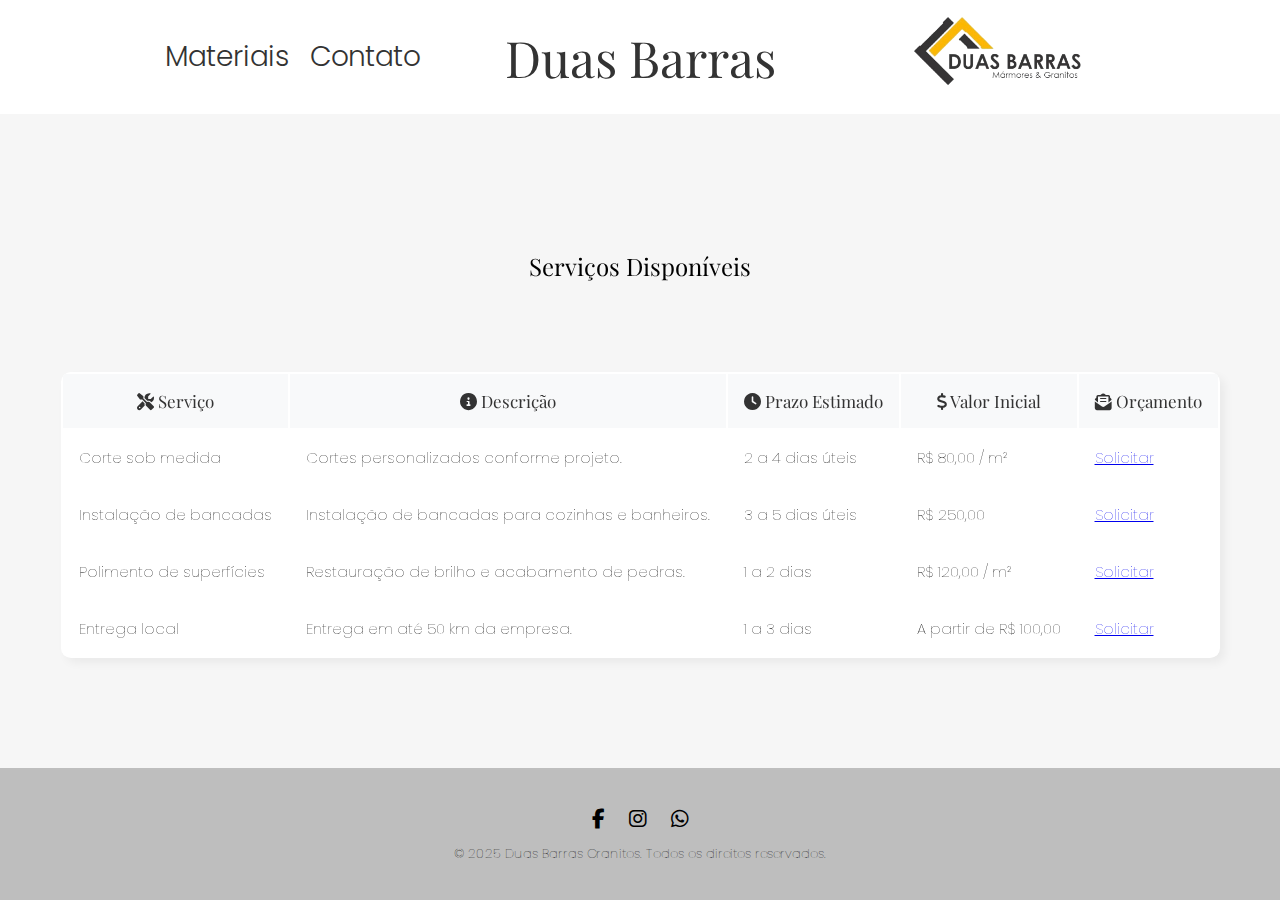
<file: html/b1.html>
<!DOCTYPE html>
<html lang="pt-br">
<head>
    <meta charset="UTF-8">
    <meta name="viewport" content="width=device-width, initial-scale=1.0">
    <link rel="shortcut icon" href="Imagens/Captura_de_tela_2025-04-23_163543-removebg-preview.png" type="image/x-icon">
    <title>Duas Barras - Mármores e Granitos</title>
    <!-- GOOGLE FONTS -->
    <link href="https://fonts.googleapis.com/css2?family=Poppins:wght@200;300;400&display=swap" rel="stylesheet">
    <link href="https://fonts.googleapis.com/css2?family=Playfair+Display&display=swap" rel="stylesheet">
    <!-- FIM GOOGLE FONTS -->
    <link rel="stylesheet" href="../css/b1.css"> <!-- Arquivo CSS externo -->
    <link rel="stylesheet" href="https://cdnjs.cloudflare.com/ajax/libs/font-awesome/6.5.0/css/all.min.css"><!--Icones-->

</head><!--titulo-->
<body>

<header class="inicial">
  <nav class="navbar">

    <input type="checkbox" id="menu-toggle" class="menu-toggle">
    <label for="menu-toggle" class="menu-icon">
      <i class="fas fa-bars"></i>
    </label>

    <div class="nav-esquerda menu-links">
      <a href="materiais.html">Materiais</a>
      <a href="contato.html">Contato</a>
    </div>

    <div class="nav-centro">
      <h1>Duas Barras</h1>
    </div>

    <div class="nav-direita">
      <a href="Index.html">
        <img src="../Imagens/logo-com-nome.png" alt="Logo Duas Barras">
      </a>
    </div>
  </nav>
</header><!--cabecalho-->

<main class="container my-5">

<section class="container my-5 hidden">
  <h2 class="text-center mb-4 titulo-servicos" style="font-family: 'Playfair Display', serif;">Serviços Disponíveis</h2>
  <div class="table-responsive">
    <table class="table table-bordered table-hover align-middle shadow-sm tabela-servicos">
      <thead class="table-light">
        <tr class="text-center">
          <th><i class="fas fa-tools"></i> Serviço</th>
          <th><i class="fas fa-info-circle"></i> Descrição</th>
          <th><i class="fas fa-clock"></i> Prazo Estimado</th>
          <th><i class="fas fa-dollar-sign"></i> Valor Inicial</th>
          <th><i class="fas fa-envelope-open-text"></i> Orçamento</th>
        </tr>
      </thead>
      <tbody>
        <tr>
          <td>Corte sob medida</td>
          <td>Cortes personalizados conforme projeto.</td>
          <td>2 a 4 dias úteis</td>
          <td>R$ 80,00 / m²</td>
          <td class="text-center">
            <a href="contato.html" class="btn btn-outline-dark btn-sm rounded-pill">Solicitar</a>
          </td>
        </tr>
        <tr>
          <td>Instalação de bancadas</td>
          <td>Instalação de bancadas para cozinhas e banheiros.</td>
          <td>3 a 5 dias úteis</td>
          <td>R$ 250,00</td>
          <td class="text-center">
            <a href="contato.html" class="btn btn-outline-dark btn-sm rounded-pill">Solicitar</a>
          </td>
        </tr>
        <tr>
          <td>Polimento de superfícies</td>
          <td>Restauração de brilho e acabamento de pedras.</td>
          <td>1 a 2 dias</td>
          <td>R$ 120,00 / m²</td>
          <td class="text-center">
            <a href="contato.html" class="btn btn-outline-dark btn-sm rounded-pill">Solicitar</a>
          </td>
        </tr>
        <tr>
          <td>Entrega local</td>
          <td>Entrega em até 50 km da empresa.</td>
          <td>1 a 3 dias</td>
          <td>A partir de R$ 100,00</td>
          <td class="text-center">
            <a href="contato.html" class="btn btn-outline-dark btn-sm rounded-pill">Solicitar</a>
          </td>
        </tr>
      </tbody>
    </table>
  </div>
</section><!--Tabela-->

</main>

<footer class="rodape container">
      <div class="redes">
        <a href="https://www.facebook.com/duasbarrasgranitos?mibextid=wwXIfr&mibextid=wwXIfr" target="_blank"><i class="fab fa-facebook-f"></i></a>
    <a href="https://www.instagram.com/duasbarrasgranitos?igsh=MTZ5OXBnbDE0b3pqcQ==" target="_blank"><i class="fab fa-instagram"></i></a>
    <a href="https://api.whatsapp.com/send?phone=%2B5528999597627" target="_blank"><i class="fab fa-whatsapp"></i></a>
      </div>
    <p>&copy; 2025 Duas Barras Granitos. Todos os direitos reservados.</p>
</footer><!--Rodape-->
</body>
<script src="../scripts.js"></script>
</html>
</file>
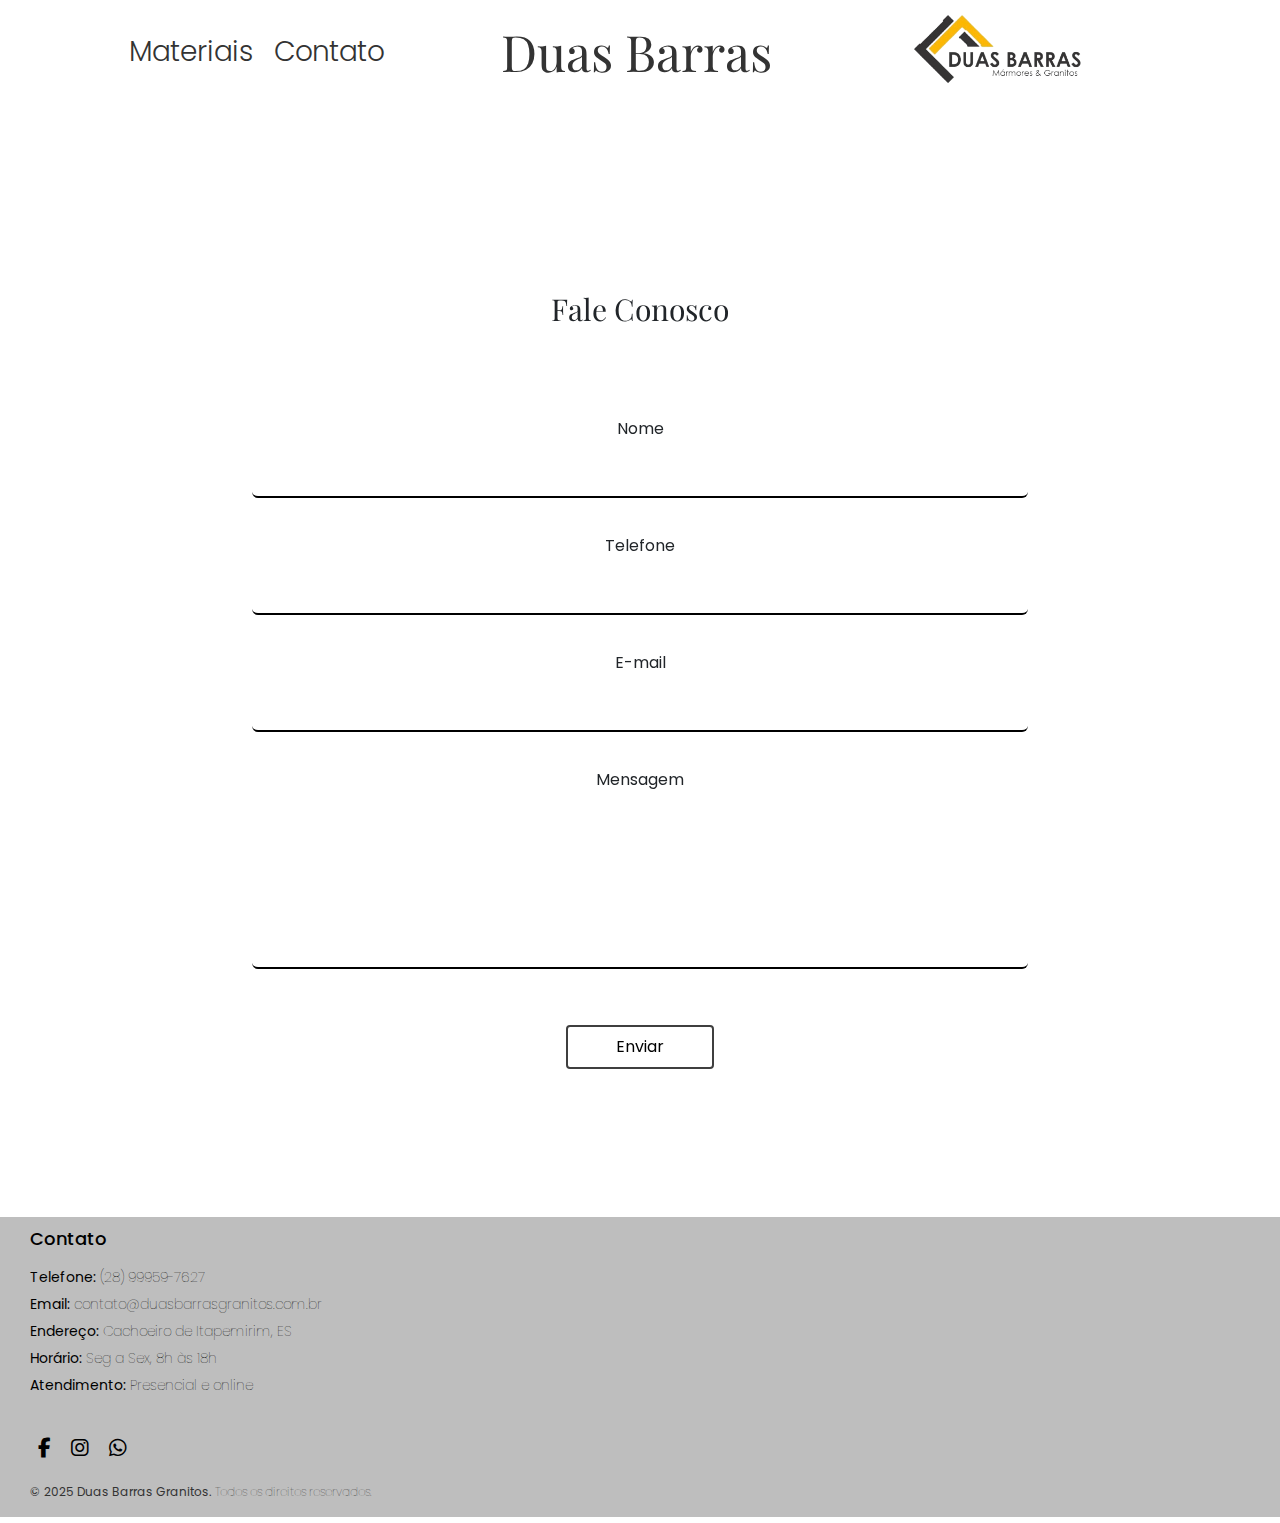
<file: html/contato.html>
<!DOCTYPE html>
<html lang="pt-br">
<head>
    <meta charset="UTF-8">
    <meta name="viewport" content="width=device-width, initial-scale=1.0">
    <link rel="shortcut icon" href="Imagens/Captura_de_tela_2025-04-23_163543-removebg-preview.png" type="image/x-icon">
    <title>Duas Barras - Mármores e Granitos</title>
    <!-- GOOGLE FONTS -->
    <link href="https://fonts.googleapis.com/css2?family=Poppins:wght@200;300;400&display=swap" rel="stylesheet">
    <link href="https://fonts.googleapis.com/css2?family=Playfair+Display&display=swap" rel="stylesheet">
    <!-- FIM GOOGLE FONTS -->
    <link rel="stylesheet" href="../css/contato.css"> <!-- Arquivo CSS externo -->
    <link href="https://cdn.jsdelivr.net/npm/bootstrap@5.3.3/dist/css/bootstrap.min.css" rel="stylesheet"> <!-- Arquivo Bootstrap externo -->
    <link rel="stylesheet" href="https://cdnjs.cloudflare.com/ajax/libs/font-awesome/6.5.0/css/all.min.css"><!--Icones-->

</head><!--titulo-->
<body>

<header class="inicial">
  <nav class="navbar">

    <input type="checkbox" id="menu-toggle" class="menu-toggle">
    <label for="menu-toggle" class="menu-icon">
      <i class="fas fa-bars"></i>
    </label>

    <div class="nav-esquerda menu-links">
      <a href="materiais.html">Materiais</a>
      <a href="contato.html">Contato</a>
    </div>

    <div class="nav-centro">
      <h1>Duas Barras</h1>
    </div>

    <div class="nav-direita">
      <a href="Index.html">
        <img src="../Imagens/logo-com-nome.png" alt="Logo Duas Barras">
      </a>
    </div>
  </nav>
</header><!--cabecalho-->

<main>

<section class="hidden contato container py-5" style="max-width: 800px;">
  <h1 class="text-center mb-4" style="font-family: 'Playfair Display', serif; font-weight: 400;">Fale Conosco</h1>
  <form action="https://formsubmit.co/seu-email@email.com" method="POST">
    
    <!-- Campos ocultos necessários -->
    <input type="hidden" name="_captcha" value="false">
    <input type="hidden" name="_subject" value="Nova mensagem do site!">
    <input type="hidden" name="_next" value="https://seusite.com/obrigado.html">

    <div class="mb-3">
      <label for="nome" class="form-label">Nome</label>
      <input type="text" class="form-control" id="nome" name="nome" required>
    </div>

    <div class="mb-3">
      <label for="telefone" class="form-label">Telefone</label>
      <input type="tel" class="form-control" id="telefone" name="telefone" required>
    </div>

    <div class="mb-3">
      <label for="email" class="form-label">E-mail</label>
      <input type="email" class="form-control" id="email" name="email" required>
    </div>

    <div class="mb-3">
      <label for="mensagem" class="form-label">Mensagem</label>
      <textarea class="form-control" id="mensagem" name="mensagem" rows="5" required></textarea>
    </div>

    <div class="text-center">
      <button type="submit" class="btn btn-custom px-5 py-2">Enviar</button>
    </div>
  </form>
</section><!--Formulario-->

</main>

<footer class="rodape"> 
    <div class="rodape-conteudo">
      <!-- Contato -->
      <div class="rodape-contato">
        <h3>Contato</h3>
        <ul class="rodape-lista">
        <li><strong>Telefone:</strong> (28) 99959-7627</li>
        <li><strong>Email:</strong> contato@duasbarrasgranitos.com.br</li>
        <li><strong>Endereço:</strong> Cachoeiro de Itapemirim, ES</li>
        <li><strong>Horário:</strong> Seg a Sex, 8h às 18h</li>
        <li><strong>Atendimento:</strong> Presencial e online</li>
        </ul>

  
        <div class="redes">
          <a href="https://www.facebook.com/duasbarrasgranitos" target="_blank"><i class="fab fa-facebook-f"></i></a>
          <a href="https://www.instagram.com/duasbarrasgranitos" target="_blank"><i class="fab fa-instagram"></i></a>
          <a href="https://api.whatsapp.com/send?phone=5528999597627" target="_blank"><i class="fab fa-whatsapp"></i></a>
        </div>
  
        <p class="direitos"><strong>© 2025 Duas Barras Granitos.</strong> Todos os direitos reservados.</p>
      </div>
  
      <!-- Mapa Google -->
      <div class="rodape-mapa">
        <iframe src="https://www.google.com/maps/embed?pb=!1m18!1m12!1m3!1d14922.91754240464!2d-41.16708667976199!3d-20.761759750771628!2m3!1f0!2f0!3f0!3m2!1i1024!2i768!4f13.1!3m3!1m2!1s0xb96018e379d29b%3A0x695313239937388c!2sDuas%20Barras%20ind%C3%BAstria%20de%20Granitos%20e%20M%C3%A1rmores%20Ltda!5e0!3m2!1spt-BR!2sbr!4v1746848184746!5m2!1spt-BR!2sbr" loading="lazy" referrerpolicy="no-referrer-when-downgrade" allowfullscreen=""></iframe>
      </div>
    </div>
</footer><!--Rodapé-->
  
</body>
<script src="../scripts.js"></script>
</html>
</file>
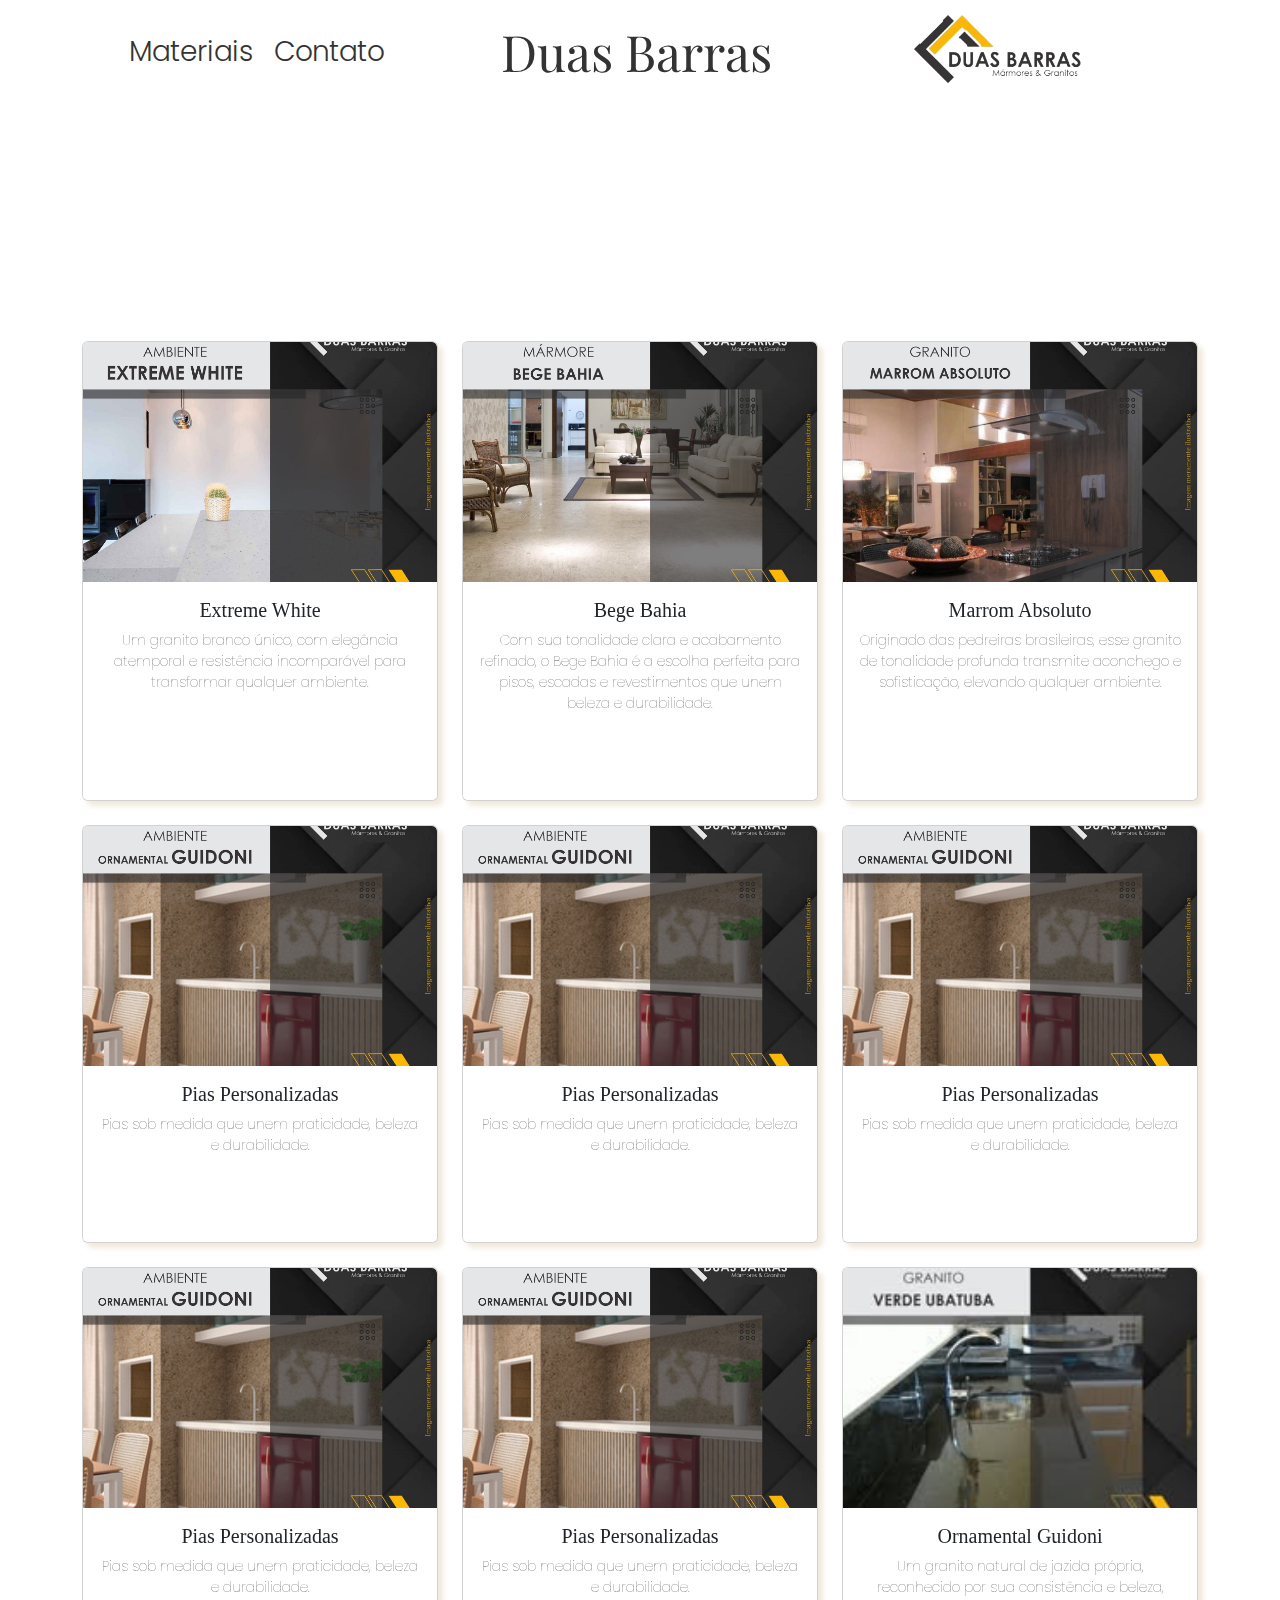
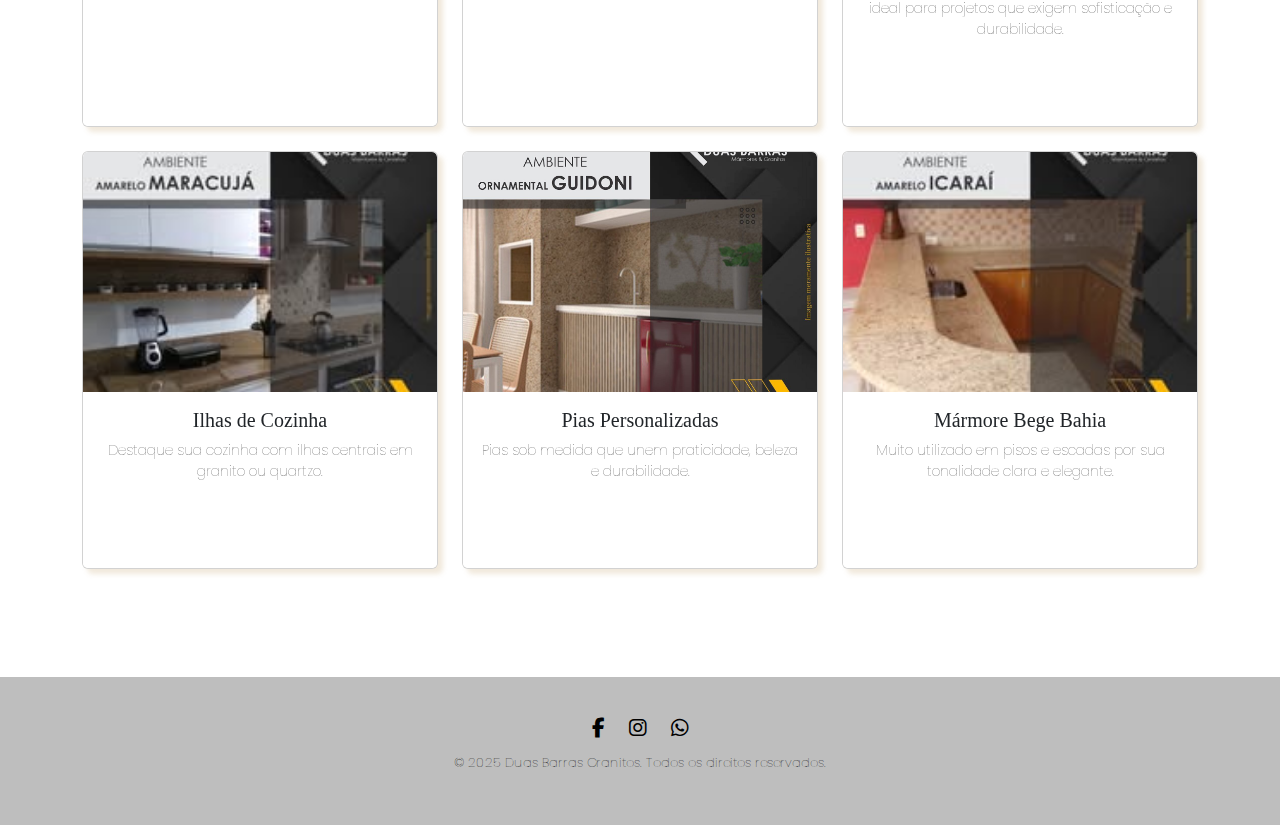
<file: html/duas.html>
<!DOCTYPE html>
<html lang="pt-br">
<head>
    <meta charset="UTF-8">
    <meta name="viewport" content="width=device-width, initial-scale=1.0">
    <link rel="shortcut icon" href="Imagens/Captura_de_tela_2025-04-23_163543-removebg-preview.png" type="image/x-icon">
    <title>Duas Barras - Mármores e Granitos</title>
    <!-- GOOGLE FONTS -->
    <link href="https://fonts.googleapis.com/css2?family=Poppins:wght@200;300;400&display=swap" rel="stylesheet">
    <link href="https://fonts.googleapis.com/css2?family=Playfair+Display&display=swap" rel="stylesheet">
    <!-- FIM GOOGLE FONTS -->
    <link rel="stylesheet" href="../css/duas.css"> <!-- Arquivo CSS externo -->
     <link href="https://cdn.jsdelivr.net/npm/bootstrap@5.3.3/dist/css/bootstrap.min.css" rel="stylesheet"> <!-- Arquivo Bootstrap externo -->
    <link rel="stylesheet" href="https://cdnjs.cloudflare.com/ajax/libs/font-awesome/6.5.0/css/all.min.css"><!--Icones-->

</head><!--titulo-->
<body>

<header class="inicial">
  <nav class="navbar">

    <input type="checkbox" id="menu-toggle" class="menu-toggle">
    <label for="menu-toggle" class="menu-icon">
      <i class="fas fa-bars"></i>
    </label>

    <div class="nav-esquerda menu-links">
      <a href="materiais.html">Materiais</a>
      <a href="contato.html">Contato</a>
    </div>

    <div class="nav-centro">
      <h1>Duas Barras</h1>
    </div>

    <div class="nav-direita">
      <a href="Index.html">
        <img src="../Imagens/logo-com-nome.png" alt="Logo Duas Barras">
      </a>
    </div>
  </nav>
</header><!--cabecalho-->

<main>

    <section class="container hidden py-5">
  <div class="row row-cols-1 row-cols-md-3 g-4">
    
    <!-- Card 1 -->
    <div class="col">
      <div class="card h-100">
        <img src="../Imagens/c1.jpg" class="card-img-top" alt="Granito Exemplo">
        <div class="card-body">
          <h5 class="card-title">Extreme White</h5>
          <p class="card-text">Um granito branco único, com elegância atemporal e resistência incomparável para transformar qualquer ambiente.</p>
        </div>
      </div>
    </div>

    <!-- Card 2 -->
    <div class="col">
      <div class="card h-100">
        <img src="../Imagens/c2.jpg" class="card-img-top" alt="Mármore Exemplo">
        <div class="card-body">
          <h5 class="card-title">Bege Bahia</h5>
          <p class="card-text">Com sua tonalidade clara e acabamento refinado, o Bege Bahia é a escolha perfeita para pisos, escadas e revestimentos que unem beleza e durabilidade.</p>
        </div>
      </div>
    </div>

    <!-- Card 3 -->
    <div class="col">
      <div class="card h-100">
        <img src="../Imagens/c3.jpg" class="card-img-top" alt="Quartzo Exemplo">
        <div class="card-body">
          <h5 class="card-title">Marrom Absoluto</h5>
          <p class="card-text">Originado das pedreiras brasileiras, esse granito de tonalidade profunda transmite aconchego e sofisticação, elevando qualquer ambiente.</p>
        </div>
      </div>
    </div>

    <!-- Card 4 -->
<div class="col">
  <div class="card h-100">
    <img src="../Imagens/c11.jpg" class="card-img-top" alt="Pia em granito">
    <div class="card-body">
      <h5 class="card-title">Pias Personalizadas</h5>
      <p class="card-text">Pias sob medida que unem praticidade, beleza e durabilidade.</p>
    </div>
  </div>
</div>

<!-- Card 5 -->
<div class="col">
  <div class="card h-100">
    <img src="../Imagens/c11.jpg" class="card-img-top" alt="Pia em granito">
    <div class="card-body">
      <h5 class="card-title">Pias Personalizadas</h5>
      <p class="card-text">Pias sob medida que unem praticidade, beleza e durabilidade.</p>
    </div>
  </div>
</div>

<!-- Card 6 -->
<div class="col">
  <div class="card h-100">
    <img src="../Imagens/c11.jpg" class="card-img-top" alt="Pia em granito">
    <div class="card-body">
      <h5 class="card-title">Pias Personalizadas</h5>
      <p class="card-text">Pias sob medida que unem praticidade, beleza e durabilidade.</p>
    </div>
  </div>
</div>

<!-- Card 7 -->
<div class="col">
  <div class="card h-100">
    <img src="../Imagens/c11.jpg" class="card-img-top" alt="Pia em granito">
    <div class="card-body">
      <h5 class="card-title">Pias Personalizadas</h5>
      <p class="card-text">Pias sob medida que unem praticidade, beleza e durabilidade.</p>
    </div>
  </div>
</div>

<!-- Card 8 -->
<div class="col">
  <div class="card h-100">
    <img src="../Imagens/c11.jpg" class="card-img-top" alt="Pia em granito">
    <div class="card-body">
      <h5 class="card-title">Pias Personalizadas</h5>
      <p class="card-text">Pias sob medida que unem praticidade, beleza e durabilidade.</p>
    </div>
  </div>
</div>

<!-- Card 9 -->
<div class="col">
  <div class="card h-100">
    <img src="../Imagens/c9.jpg" class="card-img-top" alt="Lareira em mármore">
    <div class="card-body">
      <h5 class="card-title">Ornamental Guidoni</h5>
      <p class="card-text">Um granito natural de jazida própria, reconhecido por sua consistência e beleza, ideal para projetos que exigem sofisticação e durabilidade.</p>
    </div>
  </div>
</div>

<!-- Card 10 -->
<div class="col">
  <div class="card h-100">
    <img src="../Imagens/c10.jpg" class="card-img-top" alt="Ilha de cozinha">
    <div class="card-body">
      <h5 class="card-title">Ilhas de Cozinha</h5>
      <p class="card-text">Destaque sua cozinha com ilhas centrais em granito ou quartzo.</p>
    </div>
  </div>
</div>

<!-- Card 11 -->
<div class="col">
  <div class="card h-100">
    <img src="../Imagens/c11.jpg" class="card-img-top" alt="Pia em granito">
    <div class="card-body">
      <h5 class="card-title">Pias Personalizadas</h5>
      <p class="card-text">Pias sob medida que unem praticidade, beleza e durabilidade.</p>
    </div>
  </div>
</div>

<!-- Card 12 -->
<div class="col">
  <div class="card h-100">
    <img src="../Imagens/c12.jpg" class="card-img-top" alt="Mármore Bege Bahia">
    <div class="card-body">
      <h5 class="card-title">Mármore Bege Bahia</h5>
      <p class="card-text">Muito utilizado em pisos e escadas por sua tonalidade clara e elegante.</p>
    </div>
  </div>
</div>

  </div>
    </section><!--Card-->

</main>

<footer class="rodape container-fluid">
      <div class="redes">
        <a href="https://www.facebook.com/duasbarrasgranitos?mibextid=wwXIfr&mibextid=wwXIfr" target="_blank"><i class="fab fa-facebook-f"></i></a>
    <a href="https://www.instagram.com/duasbarrasgranitos?igsh=MTZ5OXBnbDE0b3pqcQ==" target="_blank"><i class="fab fa-instagram"></i></a>
    <a href="https://api.whatsapp.com/send?phone=%2B5528999597627" target="_blank"><i class="fab fa-whatsapp"></i></a>
      </div>
    <p>&copy; 2025 Duas Barras Granitos. Todos os direitos reservados.</p>
</footer><!--Rodape-->
</body>
<script src="../scripts.js"></script>
</html>
</file>
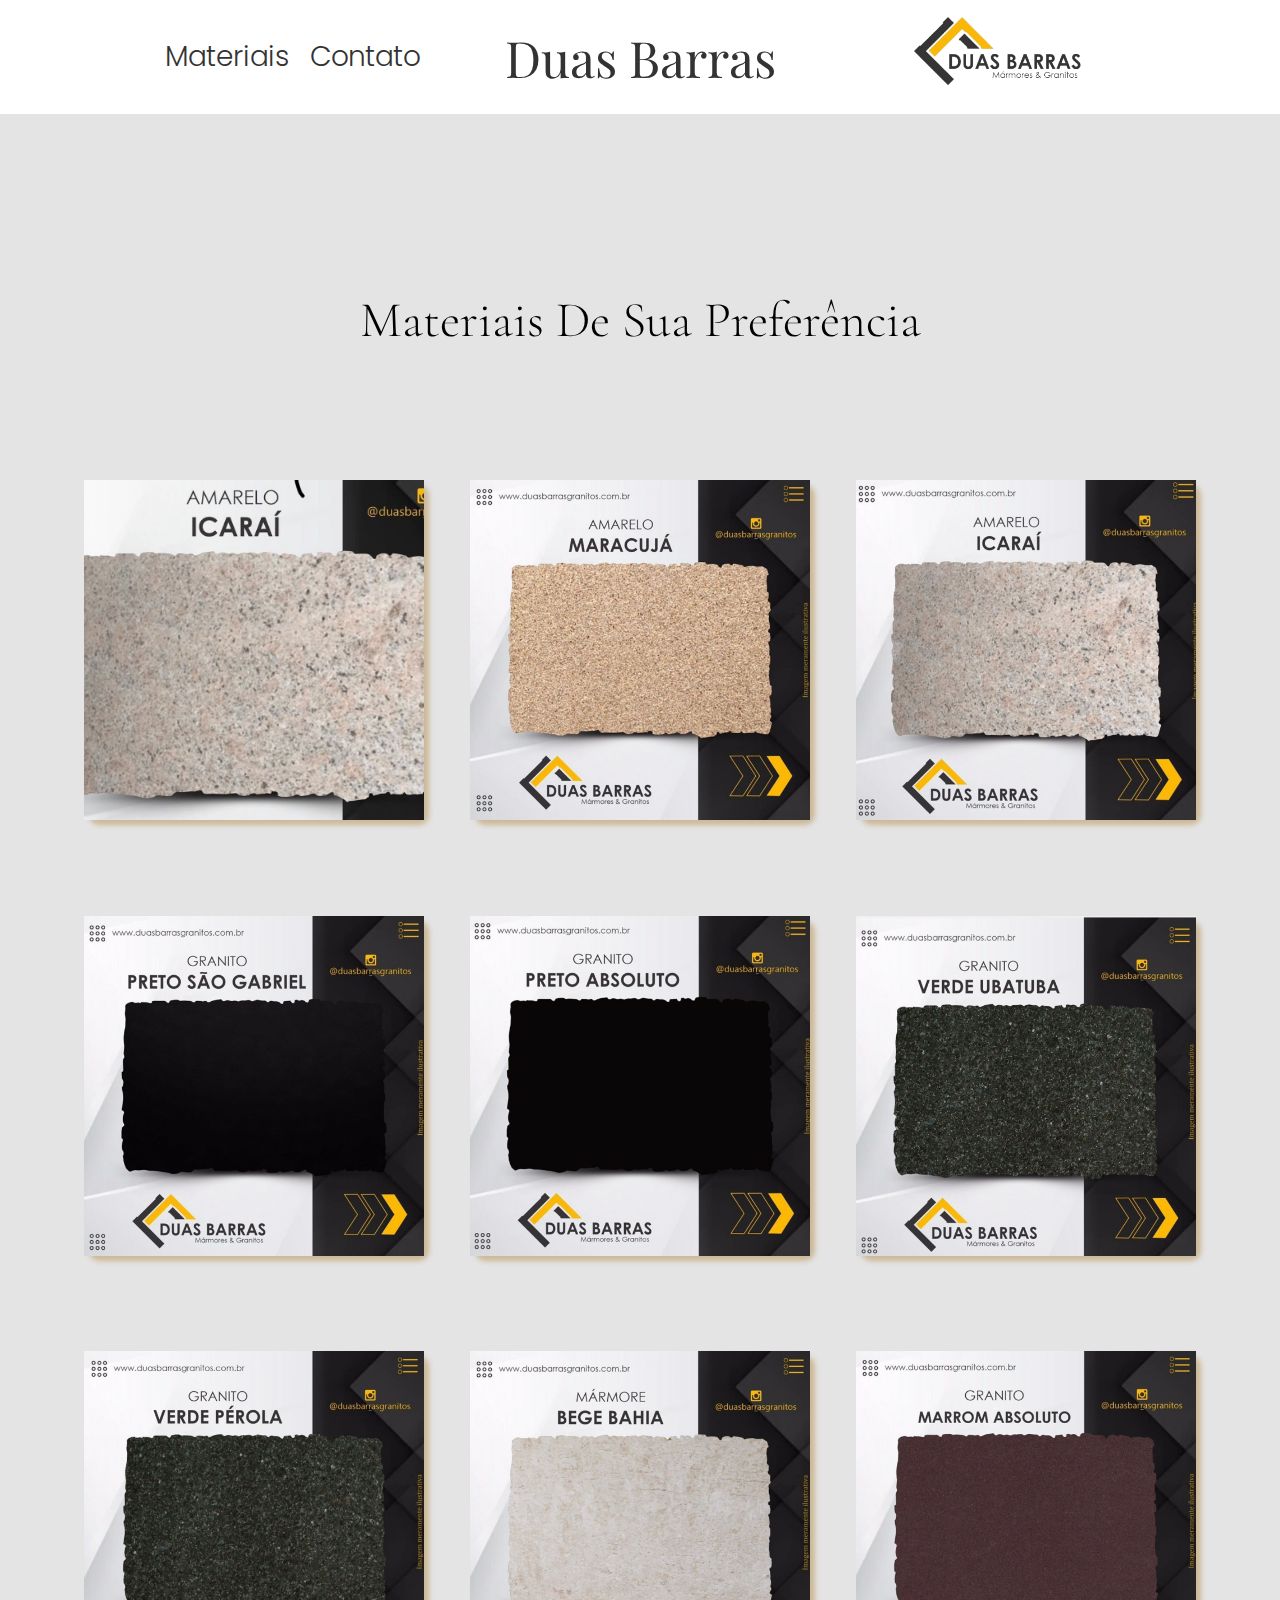
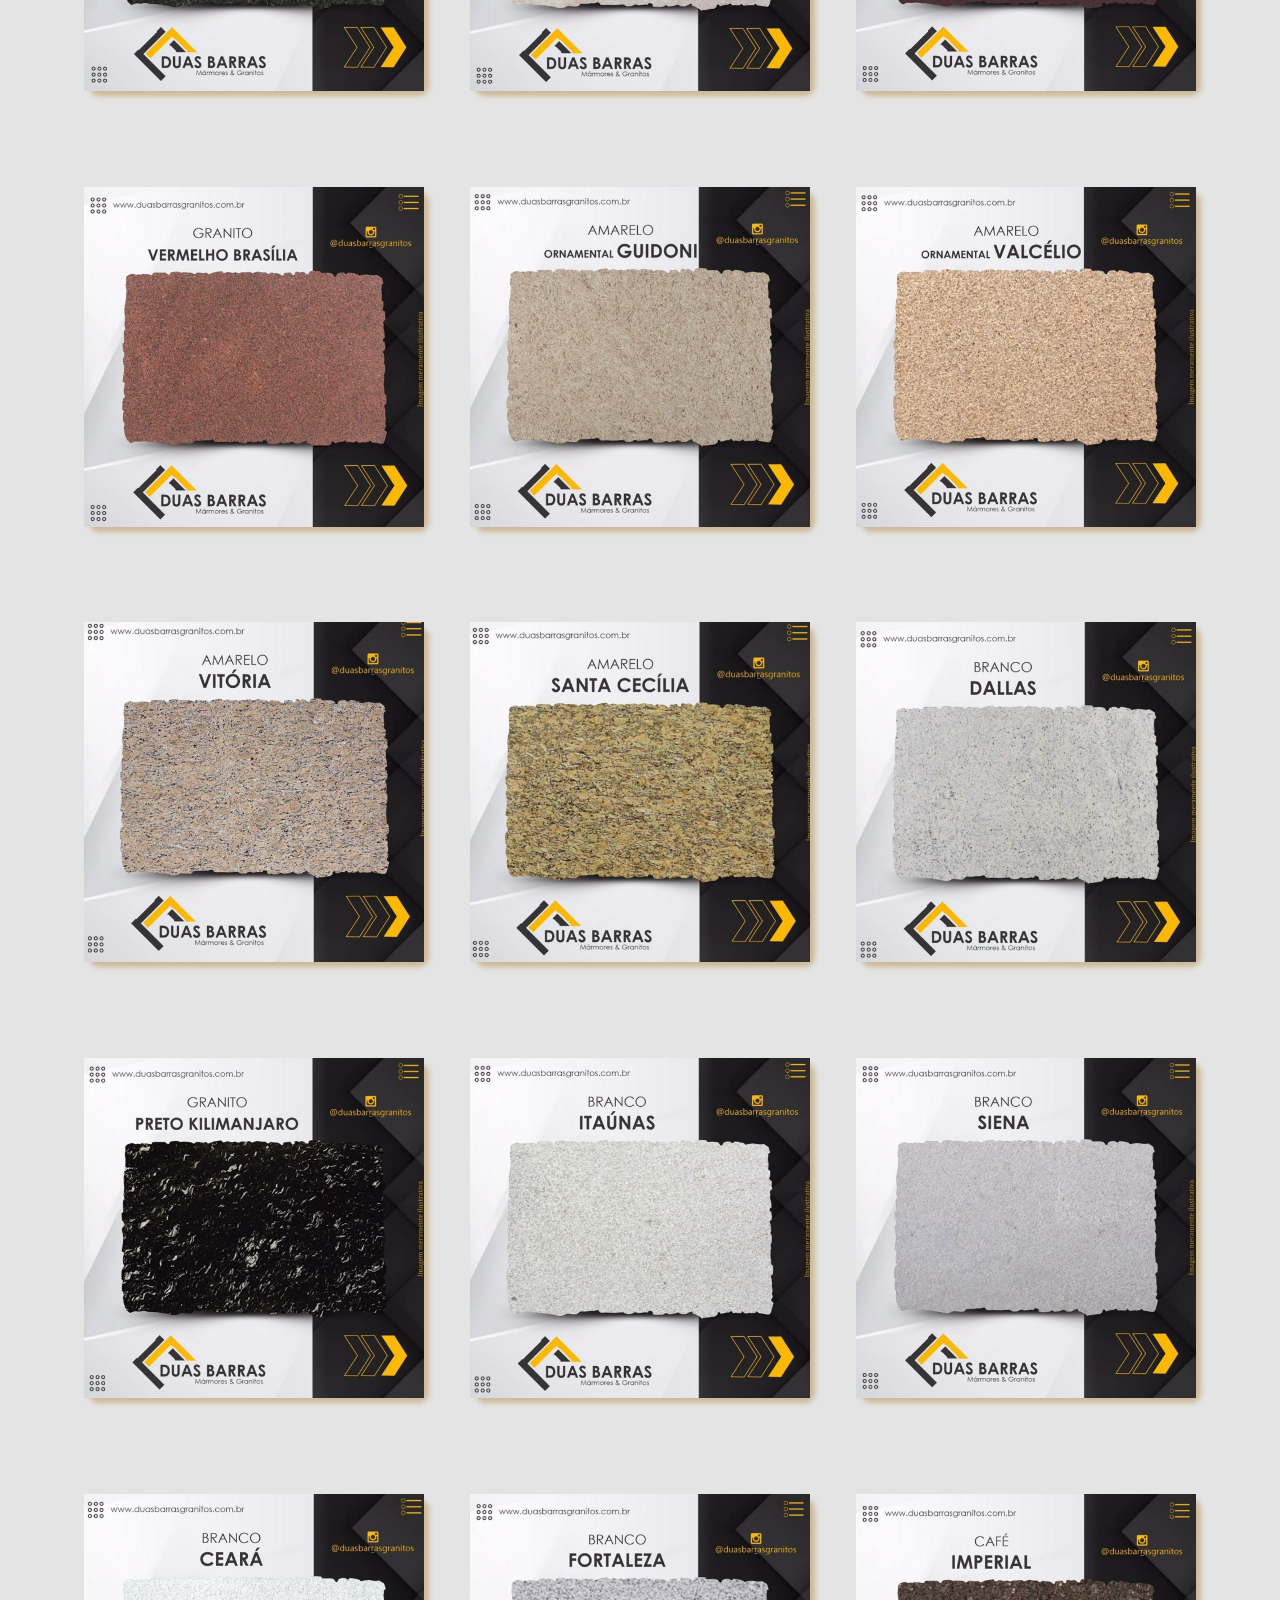
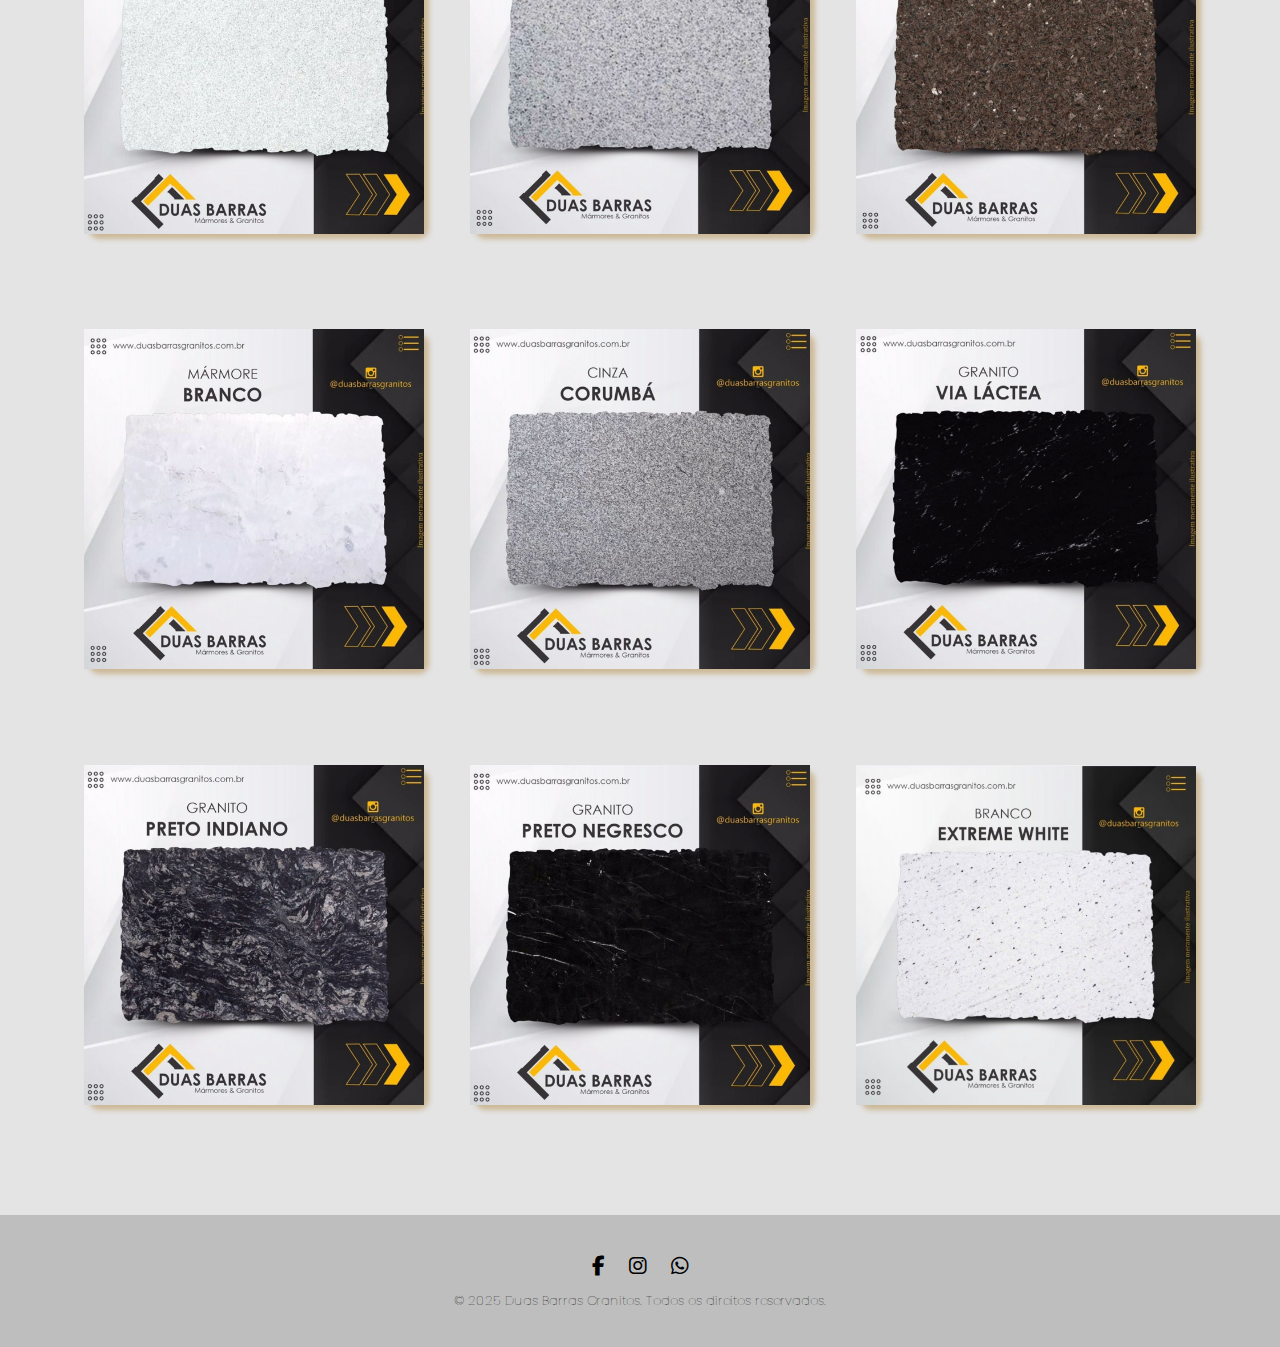
<file: html/materiais.html>
<!DOCTYPE html>
<html lang="pt-br">
<head>
    <meta charset="UTF-8">
    <meta name="viewport" content="width=device-width, initial-scale=1.0">
    <link rel="shortcut icon" href="Imagens/Captura_de_tela_2025-04-23_163543-removebg-preview.png" type="image/x-icon">
    <title>Duas Barras - Mármores e Granitos</title>
    <!-- GOOGLE FONTS -->
    <link href="https://fonts.googleapis.com/css2?family=Poppins:wght@200;300;400&display=swap" rel="stylesheet">
    <link href="https://fonts.googleapis.com/css2?family=Playfair+Display&display=swap" rel="stylesheet">
    <link href="https://fonts.googleapis.com/css2?family=Cormorant+Garamond:wght@300;400;500&display=swap" rel="stylesheet">
    <!-- FIM GOOGLE FONTS -->
    <link rel="stylesheet" href="../css/materiais.css"> <!-- Arquivo CSS externo -->
    <link rel="stylesheet" href="https://cdnjs.cloudflare.com/ajax/libs/font-awesome/6.5.0/css/all.min.css"><!--Icones-->

</head><!--titulo-->
<body>

<header class="inicial">
  <nav class="navbar">

    <input type="checkbox" id="menu-toggle" class="menu-toggle">
    <label for="menu-toggle" class="menu-icon">
      <i class="fas fa-bars"></i>
    </label>

    <div class="nav-esquerda menu-links">
      <a href="materiais.html">Materiais</a>
      <a href="contato.html">Contato</a>
    </div>

    <div class="nav-centro">
      <h1>Duas Barras</h1>
    </div>

    <div class="nav-direita">
      <a href="Index.html">
        <img src="../Imagens/logo-com-nome.png" alt="Logo Duas Barras">
      </a>
    </div>
  </nav>
</header><!--cabecalho-->

<main>

    <div class="texto hidden"><h1>Materiais De Sua Preferência</h1></div>

   <div class="galeriafull hidden">
  <a href="../Imagens/WhatsApp Image 2025-04-22 at 22.09.52.jpeg" class="galeriaitem">
    <img src="../Imagens/WhatsApp Image 2025-04-22 at 22.09.52.jpeg" alt="Imagem">
  </a>
  <a href="../Imagens/WhatsApp Image 2025-04-22 at 22.09.52 (2).jpeg" class="galeriaitem">
    <img src="../Imagens/WhatsApp Image 2025-04-22 at 22.09.52 (2).jpeg" alt="Imagem">
  </a>
  <a href="../Imagens/WhatsApp Image 2025-04-22 at 22.09.52 (1).jpeg" class="galeriaitem">
    <img src="../Imagens/WhatsApp Image 2025-04-22 at 22.09.52 (1).jpeg" alt="Imagem">
  </a>
  <a href="../Imagens/WhatsApp Image 2025-04-22 at 22.09.46 (9).jpeg" class="galeriaitem">
    <img src="../Imagens/WhatsApp Image 2025-04-22 at 22.09.46 (9).jpeg" alt="Imagem">
  </a>
  <a href="../Imagens/WhatsApp Image 2025-04-22 at 22.09.46 (8).jpeg" class="galeriaitem">
    <img src="../Imagens/WhatsApp Image 2025-04-22 at 22.09.46 (8).jpeg" alt="Imagem">
  </a>
  <a href="../Imagens/WhatsApp Image 2025-04-22 at 22.09.46 (7).jpeg" class="galeriaitem">
    <img src="../Imagens/WhatsApp Image 2025-04-22 at 22.09.46 (7).jpeg" alt="Imagem">
  </a>
  <a href="../Imagens/WhatsApp Image 2025-04-22 at 22.09.46 (6).jpeg" class="galeriaitem">
    <img src="../Imagens/WhatsApp Image 2025-04-22 at 22.09.46 (6).jpeg" alt="Imagem">
  </a>
  <a href="../Imagens/WhatsApp Image 2025-04-22 at 22.09.46 (5).jpeg" class="galeriaitem">
    <img src="../Imagens/WhatsApp Image 2025-04-22 at 22.09.46 (5).jpeg" alt="Imagem">
  </a>
  <a href="../Imagens/WhatsApp Image 2025-04-22 at 22.09.46 (4).jpeg" class="galeriaitem">
    <img src="../Imagens/WhatsApp Image 2025-04-22 at 22.09.46 (4).jpeg" alt="Imagem">
  </a>
  <a href="../Imagens/WhatsApp Image 2025-04-22 at 22.09.46 (3).jpeg" class="galeriaitem">
    <img src="../Imagens/WhatsApp Image 2025-04-22 at 22.09.46 (3).jpeg" alt="Imagem">
  </a>
  <a href="../Imagens/WhatsApp Image 2025-04-22 at 22.09.46 (24).jpeg" class="galeriaitem">
    <img src="../Imagens/WhatsApp Image 2025-04-22 at 22.09.46 (24).jpeg" alt="Imagem">
  </a>
  <a href="../Imagens/WhatsApp Image 2025-04-22 at 22.09.46 (23).jpeg" class="galeriaitem">
    <img src="../Imagens/WhatsApp Image 2025-04-22 at 22.09.46 (23).jpeg" alt="Imagem">
  </a>
  <a href="../Imagens/WhatsApp Image 2025-04-22 at 22.09.46 (22).jpeg" class="galeriaitem">
    <img src="../Imagens/WhatsApp Image 2025-04-22 at 22.09.46 (22).jpeg" alt="Imagem">
  </a>
  <a href="../Imagens/WhatsApp Image 2025-04-22 at 22.09.46 (21).jpeg" class="galeriaitem">
    <img src="../Imagens/WhatsApp Image 2025-04-22 at 22.09.46 (21).jpeg" alt="Imagem">
  </a>
  <a href="../Imagens/WhatsApp Image 2025-04-22 at 22.09.46 (20).jpeg" class="galeriaitem">
    <img src="../Imagens/WhatsApp Image 2025-04-22 at 22.09.46 (20).jpeg" alt="Imagem">
  </a>
  <a href="../Imagens/WhatsApp Image 2025-04-22 at 22.09.46 (2).jpeg" class="galeriaitem">
    <img src="../Imagens/WhatsApp Image 2025-04-22 at 22.09.46 (2).jpeg" alt="Imagem">
  </a>
  <a href="../Imagens/WhatsApp Image 2025-04-22 at 22.09.46 (19).jpeg" class="galeriaitem">
    <img src="../Imagens/WhatsApp Image 2025-04-22 at 22.09.46 (19).jpeg" alt="Imagem">
  </a>
  <a href="../Imagens/WhatsApp Image 2025-04-22 at 22.09.46 (18).jpeg" class="galeriaitem">
    <img src="../Imagens/WhatsApp Image 2025-04-22 at 22.09.46 (18).jpeg" alt="Imagem">
  </a>
  <a href="../Imagens/WhatsApp Image 2025-04-22 at 22.09.46 (17).jpeg" class="galeriaitem">
    <img src="../Imagens/WhatsApp Image 2025-04-22 at 22.09.46 (17).jpeg" alt="Imagem">
  </a>
  <a href="../Imagens/WhatsApp Image 2025-04-22 at 22.09.46 (16).jpeg" class="galeriaitem">
    <img src="../Imagens/WhatsApp Image 2025-04-22 at 22.09.46 (16).jpeg" alt="Imagem">
  </a>
  <a href="../Imagens/WhatsApp Image 2025-04-22 at 22.09.46 (15).jpeg" class="galeriaitem">
    <img src="../Imagens/WhatsApp Image 2025-04-22 at 22.09.46 (15).jpeg" alt="Imagem">
  </a>
  <a href="../Imagens/WhatsApp Image 2025-04-22 at 22.09.46 (14).jpeg" class="galeriaitem">
    <img src="../Imagens/WhatsApp Image 2025-04-22 at 22.09.46 (14).jpeg" alt="Imagem">
  </a>
  <a href="../Imagens/WhatsApp Image 2025-04-22 at 22.09.46 (13).jpeg" class="galeriaitem">
    <img src="../Imagens/WhatsApp Image 2025-04-22 at 22.09.46 (13).jpeg" alt="Imagem">
  </a>
  <a href="../Imagens/WhatsApp Image 2025-04-22 at 22.09.46 (12).jpeg" class="galeriaitem">
    <img src="../Imagens/WhatsApp Image 2025-04-22 at 22.09.46 (12).jpeg" alt="Imagem">
  </a>
  <a href="../Imagens/WhatsApp Image 2025-04-22 at 22.09.46 (11).jpeg" class="galeriaitem">
    <img src="../Imagens/WhatsApp Image 2025-04-22 at 22.09.46 (11).jpeg" alt="Imagem">
  </a>
  <a href="../Imagens/WhatsApp Image 2025-04-22 at 22.09.46 (10).jpeg" class="galeriaitem">
    <img src="../Imagens/WhatsApp Image 2025-04-22 at 22.09.46 (10).jpeg" alt="Imagem">
  </a>
  <a href="../Imagens/WhatsApp Image 2025-04-22 at 22.09.46 (1).jpeg" class="galeriaitem">
    <img src="../Imagens/WhatsApp Image 2025-04-22 at 22.09.46 (1).jpeg" alt="Imagem">
  </a>
    </div><!--galeriafull-->

</main>

<footer class="rodape container">
      <div class="redes">
        <a href="https://www.facebook.com/duasbarrasgranitos?mibextid=wwXIfr&mibextid=wwXIfr" target="_blank"><i class="fab fa-facebook-f"></i></a>
    <a href="https://www.instagram.com/duasbarrasgranitos?igsh=MTZ5OXBnbDE0b3pqcQ==" target="_blank"><i class="fab fa-instagram"></i></a>
    <a href="https://api.whatsapp.com/send?phone=%2B5528999597627" target="_blank"><i class="fab fa-whatsapp"></i></a>
      </div>
    <p>&copy; 2025 Duas Barras Granitos. Todos os direitos reservados.</p>
</footer><!--Rodape-->
</body>
<script src="../scripts.js"></script>
</html>
</file>
<file: css/b1.css>
@charset "UTF-8";

/*ESTILO GERAL*/
* {
    margin: 0%;
    padding: 0%;
    box-sizing: border-box;
    font-family: 'Poppins', sans-serif;
    font-weight: 100;
}

body{
    background-color: rgba(221, 221, 221, 0.253)
}

html, body {
    height: 100%;
    display: flex;
    flex-direction: column;
}

main {
    flex: 1;
}

/*Cabecalho*/
.navbar {
    position: fixed;
    top: 0;
    left: 0;
    width: 100%;
    background-color: white;
    display: flex;
    justify-content: space-between;
    align-items: center;
    padding: 10px 15%;
    z-index: 1000;
}

.nav-esquerda, .nav-centro, .nav-direita {
    display: flex;
    align-items: center;
    justify-content: center;
}

.nav-esquerda {
    width: 200px;
}

.nav-centro {
    flex-grow: 1;
    text-align: center;
}

.nav-direita {
    width: 200px;
    justify-content: flex-end;
}

.nav-esquerda a {
    margin: 0 10px;
    text-decoration: none;
    color: #333;
    font-weight: 300;
    font-size: 28px;
    transition: color 0.3s;
}

.nav-esquerda a:hover {
    color: #cd9c4c7a;
}

.nav-centro h1 {
    font-family: 'Playfair Display', serif;
    font-size: 50px;
    font-weight: 400;
    color: #333;
    margin: 0;
}

.nav-direita img {
    width: 180px;
    height: auto;
}

.menu-toggle, .menu-icon {
    display: none;
}

.menu-toggle {
    position: absolute;
    left: -9999px;
    visibility: hidden;
}

/* MENU RESPONSIVO */
@media (max-width: 768px) {
    .navbar {
        justify-content: space-between;
        padding: 10px 5%;
    }

.menu-toggle,
.menu-icon {
        display: block;
        position: absolute;
        top: 25px;
        left: 5%;
        font-size: 24px;
        cursor: pointer;
        z-index: 10;
        color: #333;
    }

.menu-links {
    display: flex;
    flex-direction: column;
    position: absolute;
    top: 70px;
    left: 5%;
    background-color: white;
    box-shadow: 0 4px 10px rgba(0, 0, 0, 0.1);
    padding: 10px;
    z-index: 9;
    opacity: 0;
    transform: translateY(-10px);
    pointer-events: none;
    transition: all 0.3s ease;
    }

.menu-toggle:checked ~ .menu-links {
    display: flex;
    opacity: 1;
    transform: translateY(0);
    pointer-events: auto;
    }

.nav-esquerda a {
        font-size: 18px;
        padding: 10px 0;
    }

.nav-centro h1 {
        font-size: 28px;
    }

.nav-direita img {
        height: 50px;
        width: auto;
    }
}

/*Tabela de Serviços*/
.titulo-servicos {
    margin-top: 250px;
    text-align: center;
}

.tabela-servicos {
    background-color: #ffffff;
    border-radius: 10px;
    overflow: hidden;
    font-size: 15px;
    box-shadow: 5px 5px 10px rgba(0,0,0,0.05);
    margin-top: 90px;
    margin-left: auto;
    margin-right: auto;
}

.tabela-servicos th, 
.tabela-servicos td {
    vertical-align: middle;
    padding: 16px;
}

.tabela-servicos th {
    font-family: 'Playfair Display', serif;
    font-size: 17px;
    color: #333;
    background-color: #f8f9fa;
    text-align: center;
}

.tabela-servicos td {
    background-color: #fff;
}

.tabela-servicos .btn {
    transition: all 0.3s ease;
}

.tabela-servicos .btn:hover {
    background-color: #c19b5f;
    color: #fff;
    border-color: #c19b5f;
}

/*RODAPE*/
.rodape {
    padding: 36px 10%;
    background-color: #bebebe;
    color: #000000;
    font-size: 13px;
    text-align: center;
}

.rodape .redes {
    margin-bottom: 10px;
}

.rodape .redes a {
    margin: 0 10px;
    color: #000000;
    font-size: 20px;
    transition: 0.3s;
}

.rodape .redes a:hover {
    color: #444444;
    transform: scale(1.2);
}

/*EFEITO JS*/
.hidden {
    opacity: 0;
    filter: blur(15px);
    transition: all 1.1s;
}

.show {
    opacity: 1;
    filter: blur(0);
    transition: all 1.3s;
}
</file>
<file: css/contato.css>
@charset "UTF-8";

/*ESTILO GERAL*/
* {
    margin: 0%;
    padding: 0%;
    box-sizing: border-box;
    font-family: 'Poppins', sans-serif;
    font-weight: 100;
}

body{
    background-color: rgba(221, 221, 221, 0.253)
}

html, body {
    height: 100%;
    display: flex;
    flex-direction: column;
}

main {
    flex: 1;
}

/*Cabecalho*/
.navbar {
    position: fixed;
    top: 0;
    left: 0;
    width: 100%;
    background-color: white;
    display: flex;
    justify-content: space-between;
    align-items: center;
    padding: 10px 15%;
    z-index: 1000;
}

.nav-esquerda, .nav-centro, .nav-direita {
    display: flex;
    align-items: center;
    justify-content: center;
}

.nav-esquerda {
    width: 200px;
    padding-left: 20%;
}

.nav-centro {
    flex-grow: 1;
    text-align: center;
    padding-right: 5%;
}

.nav-direita {
    width: 200px;
    justify-content: flex-end;
    padding-right: 15%;
}

.nav-esquerda a {
    margin: 0 10px;
    text-decoration: none;
    color: #333;
    font-weight: 300;
    font-size: 28px;
    transition: color 0.3s;
}

.nav-esquerda a:hover {
    color: #cd9c4c7a;
}

.nav-centro h1 {
    font-family: 'Playfair Display', serif;
    font-size: 50px;
    font-weight: 400;
    color: #333;
    margin: 0;
}

.nav-direita img {
    width: 180px;
    height: auto;
}

.menu-toggle, .menu-icon {
    display: none;
}

.menu-toggle {
    position: absolute;
    left: -9999px;
    visibility: hidden;
}

/* MENU RESPONSIVO */
@media (max-width: 768px) {
    .navbar {
        justify-content: space-between;
        padding: 10px 5%;
    }

.menu-toggle,
.menu-icon {
        display: block;
        position: absolute;
        top: 25px;
        left: 5%;
        font-size: 24px;
        cursor: pointer;
        z-index: 10;
        color: #333;
    }

.menu-links {
    display: flex;
    flex-direction: column;
    position: absolute;
    top: 70px;
    left: 5%;
    background-color: white;
    box-shadow: 0 4px 10px rgba(0, 0, 0, 0.1);
    padding: 10px;
    z-index: 9;
    opacity: 0;
    transform: translateY(-10px);
    pointer-events: none;
    transition: all 0.3s ease;
    }

.menu-toggle:checked ~ .menu-links {
    display: flex;
    opacity: 1;
    transform: translateY(0);
    pointer-events: auto;
    }

.nav-esquerda a {
        font-size: 18px;
        padding: 10px 0;
    }

.nav-centro h1 {
        font-size: 28px;
    }

.nav-direita img {
        height: 50px;
        width: auto;
    }
}

/*Formulario*/
.contato {
    text-align: center;
    padding: 20px 10%;
    margin-bottom: 100px;
    margin-top: 140px;
}
  
.contato h1 {
    font-family: 'Playfair Display', serif;
    font-weight: 400;
    font-size: 30px;
    margin-bottom: 80px;
}
  
.contato form {
    display: flex;
    flex-direction: column;
    gap: 20px;
    margin-top: 90px;
}
  
.contato .form-label {
    text-align: left;
    font-size: 16px;
    margin-bottom: 5px;
    font-weight: 400;
}
  
.contato .form-control {
    font-size: 20px;
    border: none;
    border-bottom: 2px solid black;
    padding: 10px;
    width: 100%;
    background-color: transparent;
    color: black;
    transition: 0.4s ease;
    resize: none;
}
  
.contato .form-control:focus {
    border-bottom: 2px solid #585042;
    background-color: #fff4e58a;
    box-shadow: 0 4px 6px rgba(255, 239, 175, 0.307);
    outline: none;
}
  
.contato button.btn-custom {
    cursor: pointer;
    border: 2px solid #3f3f3f;
    color: #000000;
    border-radius: 4px;
    padding: 10px 30px;
    font-size: 16px;
    margin-top: 20px;
    background-color: transparent;
    transition: 0.3s ease;
}
  
  .contato button.btn-custom:hover {
    background-color: #3f3f3f;
    color: white;
}

@media (max-width: 768px) {
.contato {
    padding: 20px 5%;
    margin-top: 100px;
  }

.contato h1 {
    font-size: 24px;
    margin-bottom: 50px;
  }

.contato form {
    gap: 15px;
    margin-top: 40px;
  }

.contato .form-label {
    font-size: 14px;
  }

.contato .form-control {
    font-size: 16px;
    padding: 8px;
    width: 60%;
    margin: 0 auto;
  }

.contato button.btn-custom {
    padding: 8px 20px;
    font-size: 14px;
  }
}

/*Rodape*/
.rodape {
    background-color: #bebebe;
    color: #000000;
    font-size: 14px;
    padding: 0;
    display: flex;
    flex-direction: column;
}
  
.rodape-conteudo {
    display: flex;
    flex-direction: row;
    width: 100%;
    height: 300px;
}
  
.rodape-contato {
    flex: 1;
    padding: 30px;
    display: flex;
    flex-direction: column;
    justify-content: center;
}
  
.rodape-contato h3 {
    font-size: 18px;
    margin-bottom: 10px;
}
  
.rodape-contato p {
    margin: 5px 0;
    font-size: 14px;
}
  
.rodape-mapa {
    flex: 1;
    height: 100%;
}
  
.rodape-mapa iframe {
    width: 100%;
    height: 100%;
    border: 0;
}
  
.rodape .redes {
    margin-top: 15px;
}
  
.rodape .redes a {
    margin: 0 8px;
    color: #000000;
    font-size: 20px;
    transition: 0.3s;
}
  
.rodape .redes a:hover {
    color: #444444;
    transform: scale(1.2);
}
  
.rodape-contato .direitos {
    margin-top: 20px;
    font-size: 12px;
    color: #333;
}

.rodape-lista {
    list-style: none;
    padding-left: 0;
    margin-top: 8px;
}
  
.rodape-lista li {
    margin-bottom: 6px;
    font-size: 14px;
}

@media (max-width: 768px) {
  .rodape-conteudo {
    flex-direction: column;
    height: auto;
  }

  .rodape-contato, .rodape-mapa {
    width: 100%;
    padding: 20px;
  }

  .rodape-contato {
    align-items: center;
    text-align: center;
  }

  .rodape-contato h3 {
    font-size: 20px;
  }

  .rodape-lista li {
    font-size: 16px;
  }

  .rodape .redes {
    margin-top: 10px;
  }

  .rodape .redes a {
    font-size: 24px;
  }

  .rodape-mapa iframe {
    height: 250px;
  }

  .rodape-contato .direitos {
    margin-top: 15px;
    font-size: 13px;
  }
}

/*EFEITO JS*/
.hidden {
    opacity: 0;
    filter: blur(15px);
    transition: all 1.1s;
}

.show {
    opacity: 1;
    filter: blur(0);
    transition: all 1.3s;
}
</file>
<file: css/duas.css>
@charset "UTF-8";

/*ESTILO GERAL*/
* {
    margin: 0%;
    padding: 0%;
    box-sizing: border-box;
    font-family: 'Poppins', sans-serif;
    font-weight: 100;
}

body{
    background-color: rgb(236, 236, 236)
}

/*Cabecalho*/
.navbar {
    position: fixed;
    top: 0;
    left: 0;
    width: 100%;
    background-color: white;
    display: flex;
    justify-content: space-between;
    align-items: center;
    padding: 10px 15%;
    z-index: 1000;
}

.nav-esquerda, .nav-centro, .nav-direita {
    display: flex;
    align-items: center;
    justify-content: center;
}

.nav-esquerda {
    width: 200px;
    padding-left: 20%;
}

.nav-centro {
    flex-grow: 1;
    text-align: center;
    padding-right: 5%;
}

.nav-direita {
    width: 200px;
    justify-content: flex-end;
    padding-right: 15%;
}

.nav-esquerda a {
    margin: 0 10px;
    text-decoration: none;
    color: #333;
    font-weight: 300;
    font-size: 28px;
    transition: color 0.3s;
}

.nav-esquerda a:hover {
    color: #cd9c4c7a;
}

.nav-centro h1 {
    font-family: 'Playfair Display', serif;
    font-size: 50px;
    font-weight: 400;
    color: #333;
    margin: 0;
}

.nav-direita img {
    width: 180px;
    height: auto;
}

.menu-toggle, .menu-icon {
    display: none;
}

.menu-toggle {
    position: absolute;
    left: -9999px;
    visibility: hidden;
}

/* MENU RESPONSIVO */
@media (max-width: 768px) {
    .navbar {
        justify-content: space-between;
        padding: 10px 5%;
    }

.menu-toggle,
.menu-icon {
        display: block;
        position: absolute;
        top: 25px;
        left: 5%;
        font-size: 24px;
        cursor: pointer;
        z-index: 10;
        color: #333;
    }

.menu-links {
    display: flex;
    flex-direction: column;
    position: absolute;
    top: 70px;
    left: 5%;
    background-color: white;
    box-shadow: 0 4px 10px rgba(0, 0, 0, 0.1);
    padding: 10px;
    z-index: 9;
    opacity: 0;
    transform: translateY(-10px);
    pointer-events: none;
    transition: all 0.3s ease;
    }

.menu-toggle:checked ~ .menu-links {
    display: flex;
    opacity: 1;
    transform: translateY(0);
    pointer-events: auto;
    }

.nav-esquerda a {
        font-size: 18px;
        padding: 10px 0;
    }

.nav-centro h1 {
        font-size: 28px;
    }

.nav-direita img {
        height: 50px;
        width: auto;
    }
}

/*CARD*/
.card {
    border: none;
    border-radius: 10px;
    box-shadow: 5px 5px 5px #c19b5f38;
    transition: 1s;
    margin-top: 70px;
    overflow: hidden;
}

.card:hover {
    transform: scale(1.1);
}

.card-img-top {
    height: 240px;
    object-fit: cover;
}

.card-body {
    padding: 20px;
    background-color: #ffffff;
    text-align: center;
}

.card-title {
    font-size: 20px;
    font-weight: 300;
    font-family: 'Cormorant Garamond', serif;
    margin-bottom: 10px;
}

.card-text {
    font-size: 14px;
    color: #555;
}

.container {
    margin-top: 120px;
}

/*RODAPE*/
.rodape {
    padding: 36px 10%;
    background-color: #bebebe;
    color: #000000;
    font-size: 13px;
    text-align: center;
    margin-top: 130px;
}

.rodape .redes {
    margin-bottom: 10px;
}

.rodape .redes a {
    margin: 0 10px;
    color: #000000;
    font-size: 20px;
    transition: 0.3s;
}

.rodape .redes a:hover {
    color: #444444;
    transform: scale(1.2);
}

/*EFEITO JS*/
.hidden {
    opacity: 0;
    filter: blur(15px);
    transition: all 1.1s;
}

.show {
    opacity: 1;
    filter: blur(0);
    transition: all 1.3s;
}
</file>
<file: css/materiais.css>
@charset "UTF-8";

/*ESTILO GERAL*/
* {
    margin: 0%;
    padding: 0%;
    box-sizing: border-box;
    font-family: 'Poppins', sans-serif;
    font-weight: 100;
}

body{
    background-color: #acacac53;
}

/*Cabecalho*/
.navbar {
    position: fixed;
    top: 0;
    left: 0;
    width: 100%;
    background-color: white;
    display: flex;
    justify-content: space-between;
    align-items: center;
    padding: 10px 15%;
    z-index: 1000;
}

.nav-esquerda, .nav-centro, .nav-direita {
    display: flex;
    align-items: center;
    justify-content: center;
}

.nav-esquerda {
    width: 200px;
}

.nav-centro {
    flex-grow: 1;
    text-align: center;
}

.nav-direita {
    width: 200px;
    justify-content: flex-end;
}

.nav-esquerda a {
    margin: 0 10px;
    text-decoration: none;
    color: #333;
    font-weight: 300;
    font-size: 28px;
    transition: color 0.3s;
}

.nav-esquerda a:hover {
    color: #cd9c4c7a;
}

.nav-centro h1 {
    font-family: 'Playfair Display', serif;
    font-size: 50px;
    font-weight: 400;
    color: #333;
    margin: 0;
}

.nav-direita img {
    width: 180px;
    height: auto;
}

.menu-toggle, .menu-icon {
    display: none;
}

.menu-toggle {
    position: absolute;
    left: -9999px;
    visibility: hidden;
}

/* MENU RESPONSIVO */
@media (max-width: 768px) {
    .navbar {
        justify-content: space-between;
        padding: 10px 5%;
    }

.menu-toggle,
.menu-icon {
        display: block;
        position: absolute;
        top: 25px;
        left: 5%;
        font-size: 24px;
        cursor: pointer;
        z-index: 10;
        color: #333;
    }

.menu-links {
    display: flex;
    flex-direction: column;
    position: absolute;
    top: 70px;
    left: 5%;
    background-color: white;
    box-shadow: 0 4px 10px rgba(0, 0, 0, 0.1);
    padding: 10px;
    z-index: 9;
    opacity: 0;
    transform: translateY(-10px);
    pointer-events: none;
    transition: all 0.3s ease;
    }

.menu-toggle:checked ~ .menu-links {
    display: flex;
    opacity: 1;
    transform: translateY(0);
    pointer-events: auto;
    }

.nav-esquerda a {
        font-size: 18px;
        padding: 10px 0;
    }

.nav-centro h1 {
        font-size: 28px;
    }

.nav-direita img {
        height: 50px;
        width: auto;
    }
}

/*GALERIA*/
.texto h1{
    margin-top: 290px;
    display: flex;
    align-items: center;
    justify-content: center;
    font-size: 50px;
    margin-bottom: 50px;
    font-family: 'Cormorant Garamond', serif;
    font-weight: 300;
}

.galeriafull{
    display: flex;
    flex-wrap: wrap;
    justify-content: space-evenly;
    gap: 2vw;
    padding: 10px 5%;
    margin-bottom: 100px;
}

.galeriaitem{
    width: 340px;
    height: 340px;
    border: none;
    border-radius: 10px;
    box-shadow: 5px 5px 5px #b1853e76;
    transition: 1s;
    margin-top: 70px;
}

.galeriaitem img {
    width: 100%;
    height: 100%;
    object-fit: cover;
}

.galeriaitem:hover{
    transform: scale(1.3);
}


/*RODAPE*/
.rodape {
    padding: 36px 10%;
    background-color: #bebebe;
    color: #000000;
    font-size: 13px;
    text-align: center;
}

.rodape .redes {
    margin-bottom: 10px;
}

.rodape .redes a {
    margin: 0 10px;
    color: #000000;
    font-size: 20px;
    transition: 0.3s;
}

.rodape .redes a:hover {
    color: #444444;
    transform: scale(1.2);
}

/*EFEITO JS*/
.hidden {
    opacity: 0;
    filter: blur(15px);
    transition: all 1.1s;
}

.show {
    opacity: 1;
    filter: blur(0);
    transition: all 1.3s;
}
</file>
